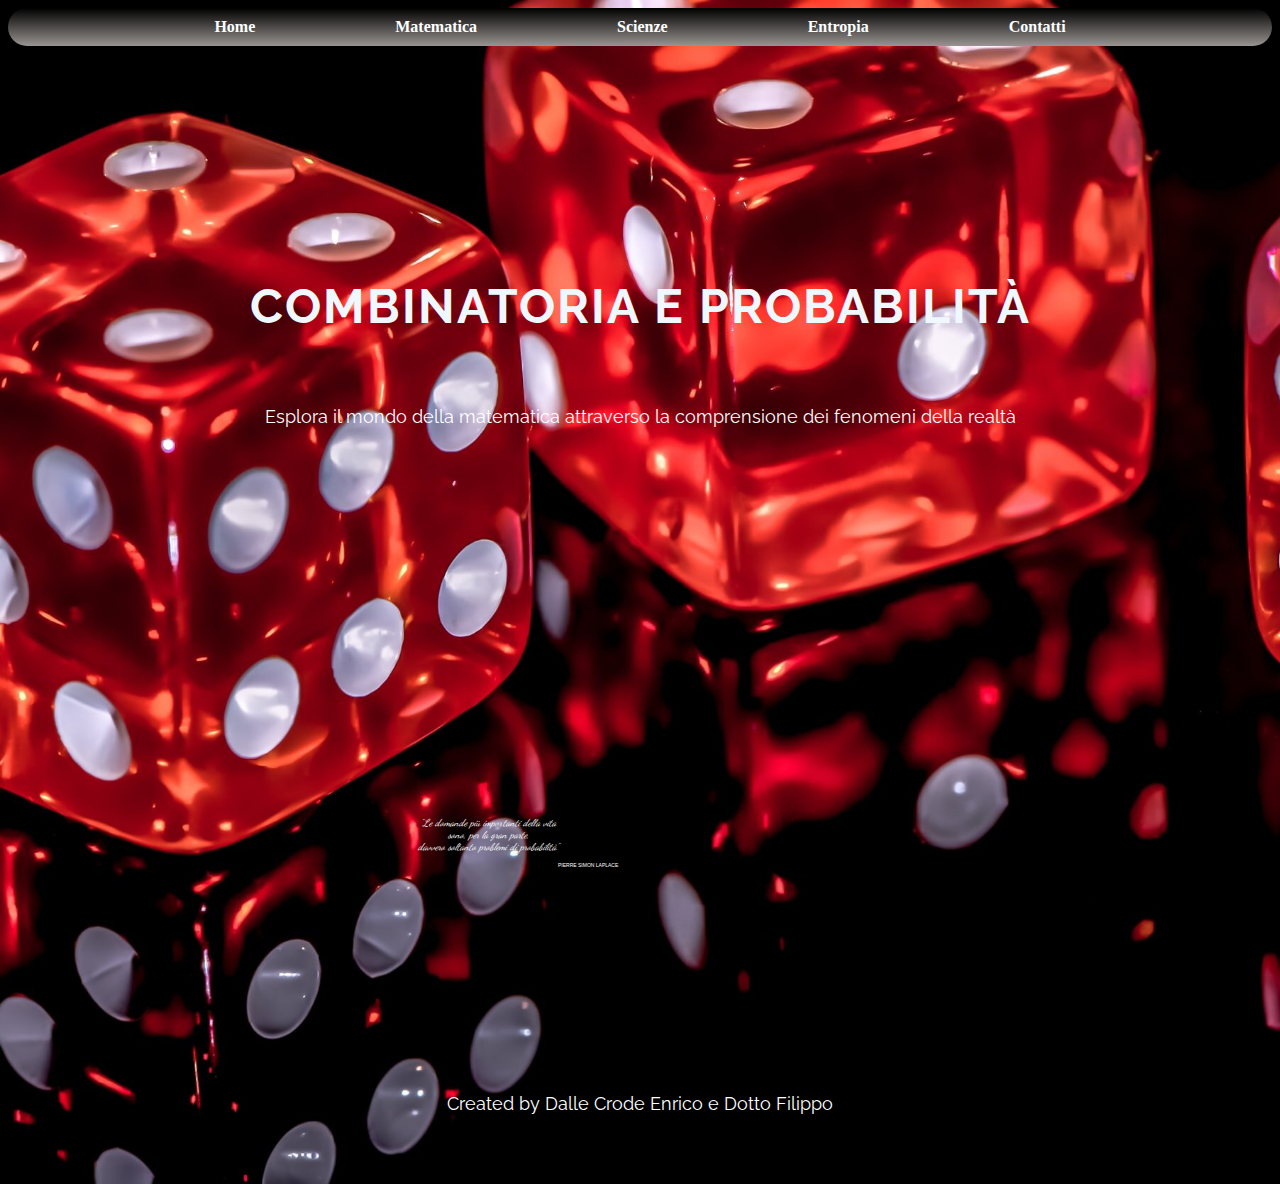
<file: index.html>
<!DOCTYPE html>
<html lang="it">
<head>
    <meta charset="UTF-8">
    <meta name="viewport" content="width=device-width, initial-scale=1.0">
    <title>Combinatoria e probabilità</title>
    <link rel="stylesheet" href="style.css">
    <link rel="preconnect" href="https://fonts.googleapis.com">
    <link rel="preconnect" href="https://fonts.gstatic.com" crossorigin>
    <link href="https://fonts.googleapis.com/css2?family=Raleway&display=swap" rel="stylesheet"> <!--Importo alcuni font dal sito dedicato di gooogle-->
    <link href="https://fonts.googleapis.com/css2?family=Raleway:wght@200&display=swap" rel="stylesheet">
    <link href="https://fonts.googleapis.com/css2?family=Dancing+Script&family=Raleway:wght@200&display=swap" rel="stylesheet">

</head>
<body>
    <nav>
        <ul>
            <li><a href="index.html">Home</a></li>
            <li><a href="gioco delle rane + probabilità/rane.html">Matematica</a></li>
            <li><a href="#">Scienze</a></li>
            <li><a href="palline entropia/entropia.html">Entropia</a></li>
            <li><a href="pagina contatti/contatti.html">Contatti</a></li>
        </ul>
    </nav>
  <h1 id="title">Combinatoria e Probabilità</h1>
  <p class="subtitle">Esplora il mondo della matematica attraverso la comprensione dei fenomeni della realtà</p>
    
<div class="citazione">
    <p id="quote">
        “Le domande più importanti della vita <br>sono, per la gran parte,<br> davvero soltanto problemi di probabilità.”                                                                                      
    </p>
    <p id="quote2">
        PIERRE SIMON LAPLACE
    </p>
</div>

    <footer>
        <p class="subtitle" id="footer">Created by Dalle Crode Enrico e Dotto Filippo</p>
    </footer>
    <script src="scriptprin.js"></script>
</body>
</html>
</file>
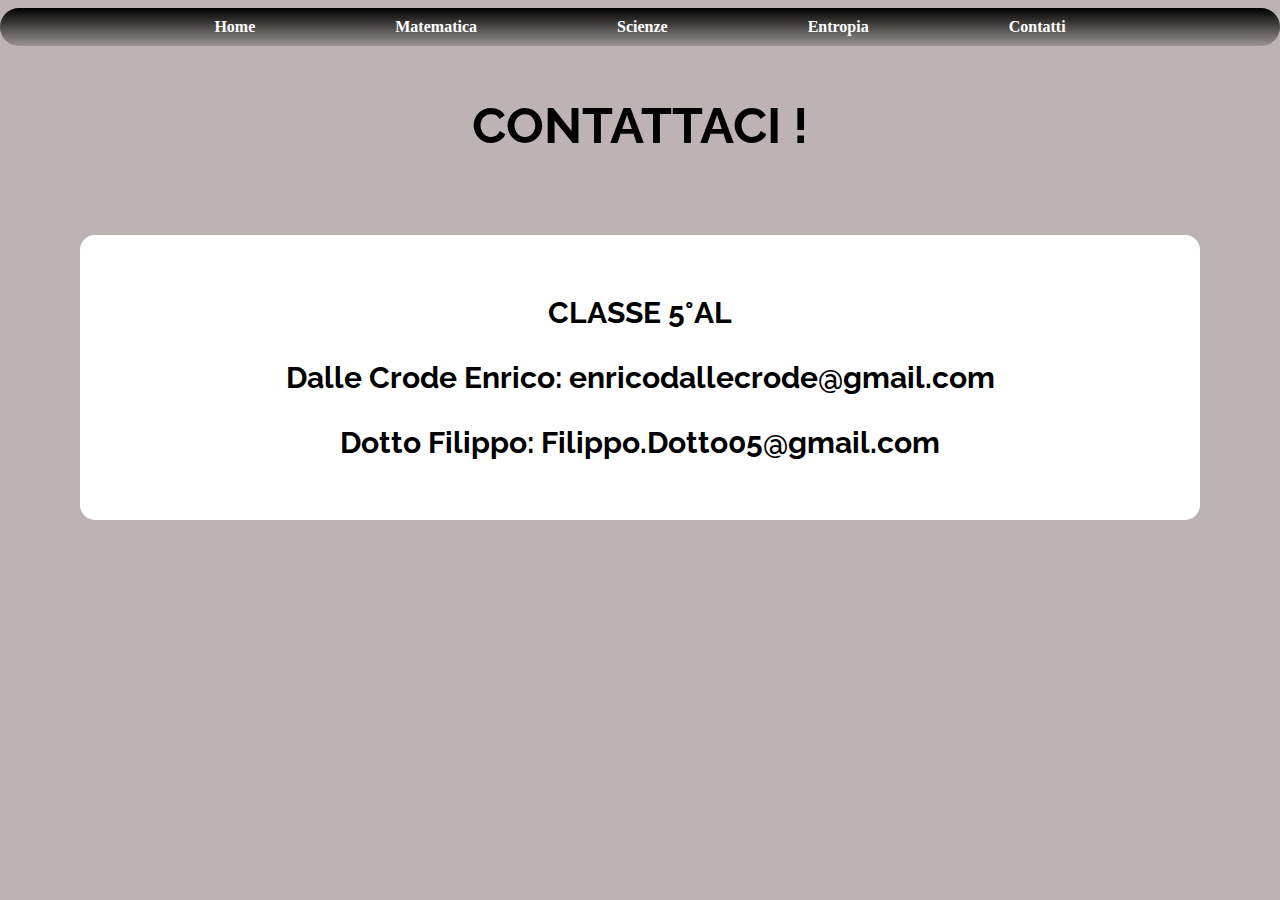
<file: pagina contatti/contatti.html>
<!DOCTYPE html>
<html lang="es">
<head>
    <meta charset="UTF-8">
    <meta name="viewport" content="width=device-width, initial-scale=1.0">
    <link rel="stylesheet" href="style.css">

    <link rel="preconnect" href="https://fonts.googleapis.com">
    <link rel="preconnect" href="https://fonts.gstatic.com" crossorigin>
    <link href="https://fonts.googleapis.com/css2?family=Raleway:wght@200&display=swap" rel="stylesheet">
    <title>Contatti</title>
</head>
<body>
    <nav>
        <ul>
            <li><a href="../index.html">Home</a></li>
            <li><a href="../gioco delle rane + probabilità/rane.html">Matematica</a></li>
            <li><a href="#">Scienze</a></li>
            <li><a href="../palline entropia/entropia.html">Entropia</a></li>
            <li><a href="contatti.html">Contatti</a></li>
        </ul>
    </nav>

    <p id="titolo">CONTATTACI ! </p>
    <div id="cont">
        <p class="nomi">CLASSE 5°AL</p>
        <p class="nomi">Dalle Crode Enrico: enricodallecrode@gmail.com</p>
        <p class="nomi">Dotto Filippo: Filippo.Dotto05@gmail.com</p>
    </div>
</body>
</html>
</file>
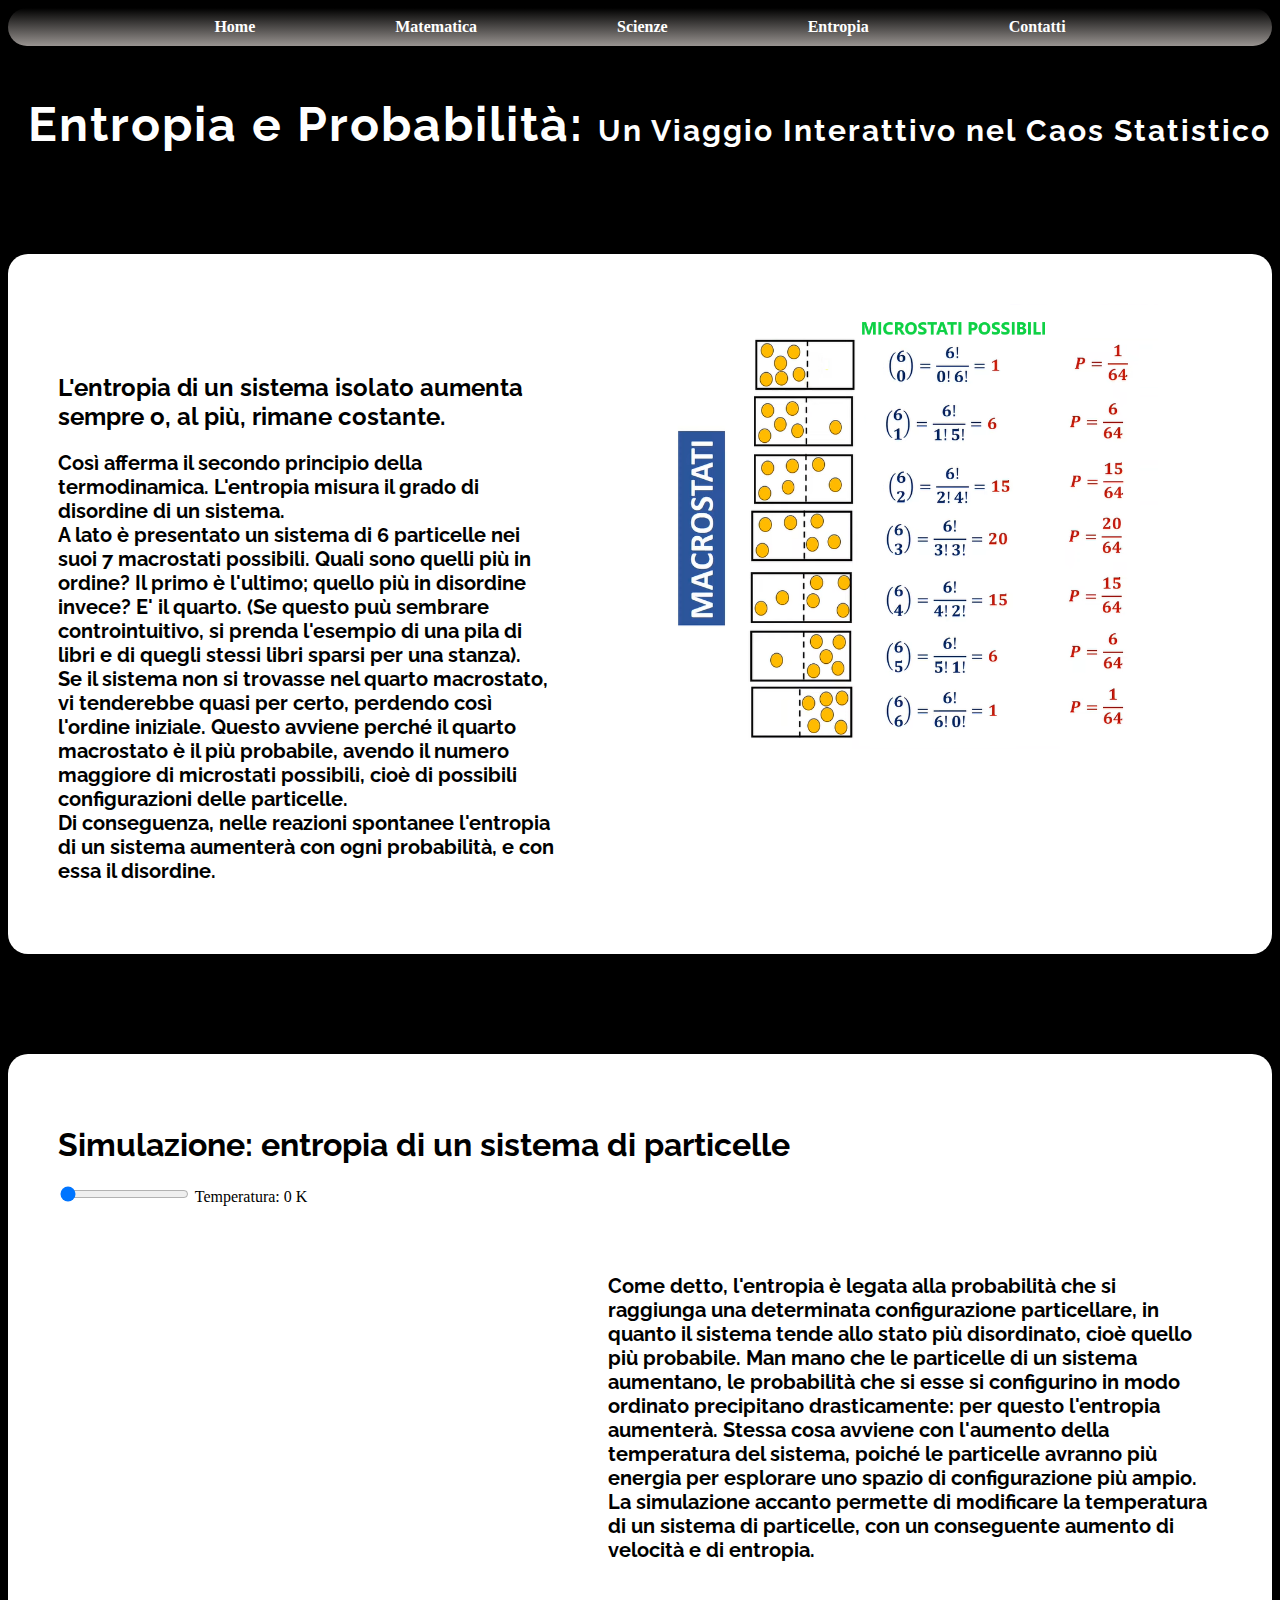
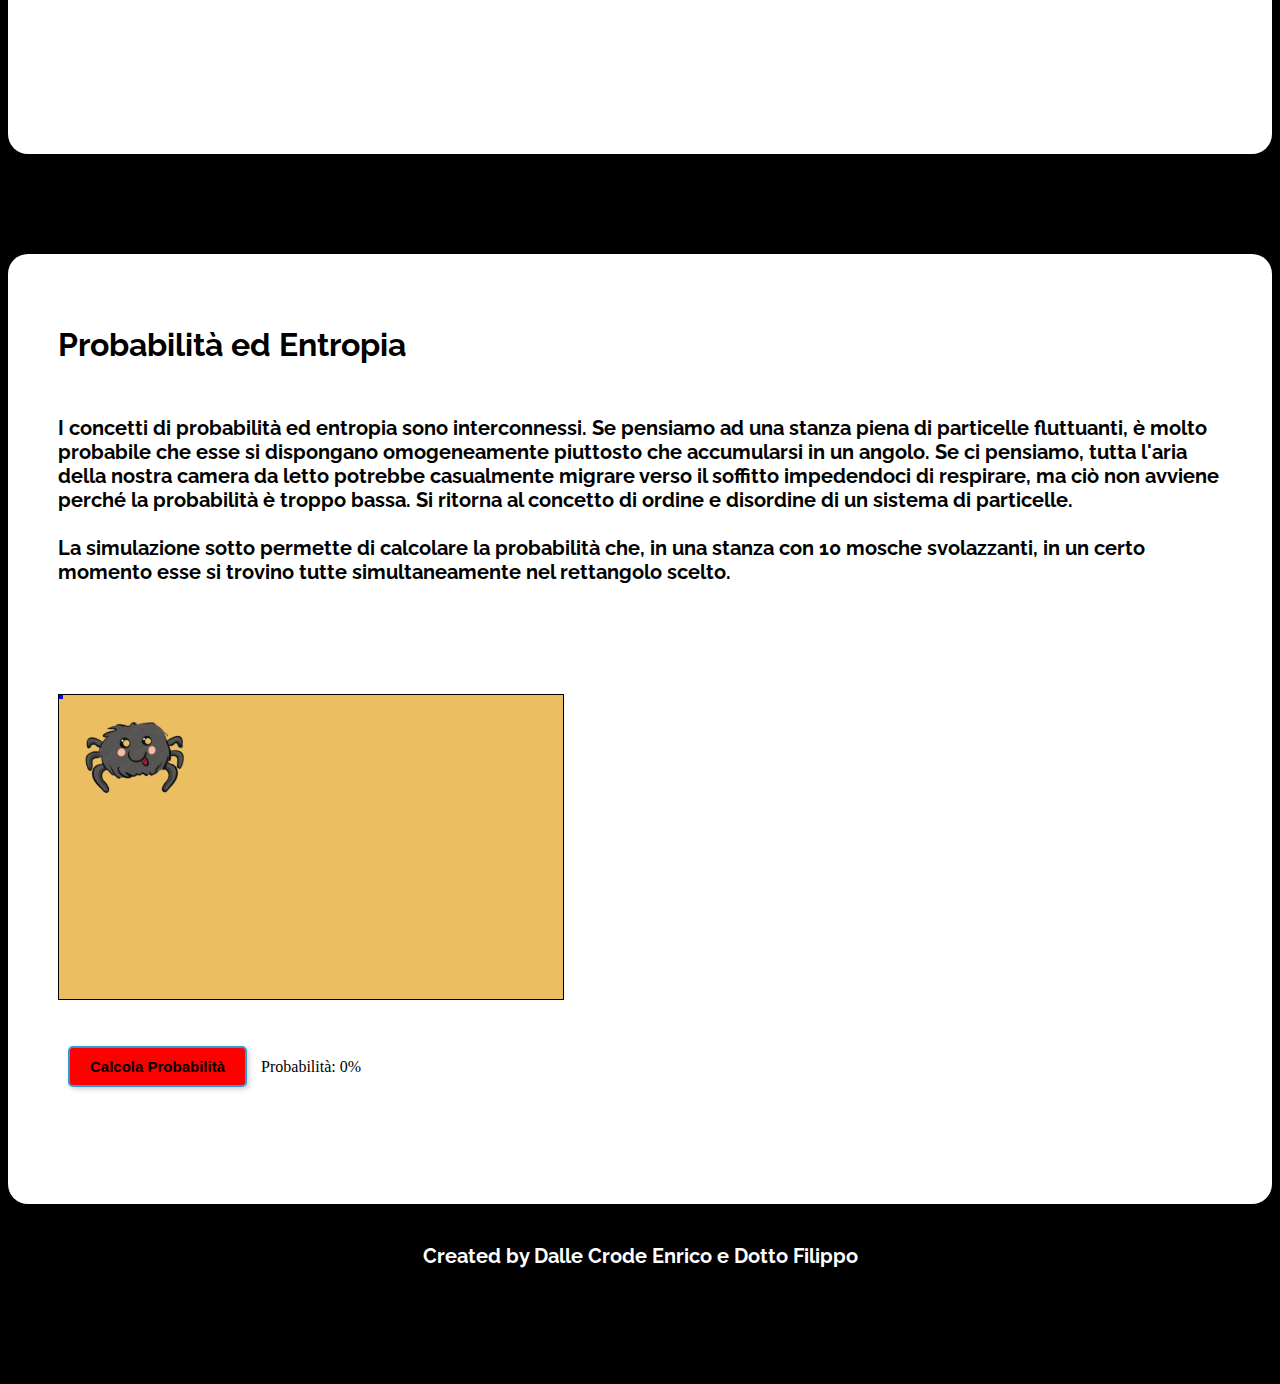
<file: palline entropia/entropia.html>
<!DOCTYPE html>
<html lang="it">
<head>
    <meta charset="UTF-8">
    <meta name="viewport" content="width=device-width, initial-scale=1.0">
    <link rel="stylesheet" href="stile.css">
    <link rel="preconnect" href="https://fonts.googleapis.com">
    <link rel="preconnect" href="https://fonts.gstatic.com" crossorigin>
    <link href="https://fonts.googleapis.com/css2?family=Raleway:wght@200&display=swap" rel="stylesheet">
    <title>Simulazione di Boltzmann</title>
    
    <script src="https://pixijs.download/release/pixi.js"></script>

</head>
<body>
    <nav>
        <ul>
            <li><a href="../index.html">Home</a></li>
            <li><a href="../gioco delle rane + probabilità/rane.html">Matematica</a></li>
            <li><a href="#">Scienze</a></li>
            <li><a href="entropia.html">Entropia</a></li>
            <li><a href="../pagina contatti/contatti.html">Contatti</a></li>
        </ul>
    </nav>
    <h1 id="titolo">Entropia e Probabilità: <p id="subtitle">Un Viaggio Interattivo nel Caos Statistico</p></h1>

  <div class="primapt" id="primo" >
    
    <img id="img_macrostati" src="spiegazione_entr_ordine.png">
    
    <h2>L'entropia di un sistema isolato aumenta sempre o, al più, rimane costante.</h2>
    
    <p id="descr1">
        
        Così afferma il secondo principio della termodinamica. L'entropia misura il grado di disordine di un sistema. <br>
        A lato è presentato un sistema di 6 particelle nei suoi 7 macrostati possibili. Quali sono quelli più in ordine? Il primo è l'ultimo;
        quello più in disordine invece? E' il quarto. (Se questo puù sembrare controintuitivo, si prenda l'esempio di una pila di libri
        e di quegli stessi libri sparsi per una stanza). <br>
        Se il sistema non si trovasse nel quarto macrostato, vi tenderebbe quasi per certo, perdendo così l'ordine
        iniziale. Questo avviene perché il quarto macrostato è il più probabile, avendo il numero maggiore di microstati possibili, cioè di
        possibili configurazioni delle particelle.<br>
        Di conseguenza, nelle reazioni spontanee l'entropia di un sistema aumenterà con ogni probabilità, e con essa il disordine.
        
    </p>

</div>
  
    <div class="primapt"id="secondo">
        <h1>Simulazione: entropia di un sistema di particelle</h1>

        <p id="descr2">
            Come detto, l'entropia è legata alla probabilità che si raggiunga una determinata configurazione particellare, in quanto il sistema tende
            allo stato più disordinato, cioè quello più probabile.
            Man mano che le particelle di un sistema aumentano, le probabilità che si esse si configurino in modo ordinato precipitano drasticamente:
            per questo l'entropia aumenterà. Stessa cosa avviene con l'aumento della temperatura del sistema, poiché le particelle avranno più 
            energia per esplorare uno spazio di configurazione più ampio. La simulazione accanto permette di modificare la temperatura di un 
            sistema di particelle, con un conseguente aumento di velocità e di entropia.
    
        </p>
    
        <div id="particles-container"></div>
        <input type="range" id="speedSlider" min="0" max="200" step="1" value="0">
        <span id="speedLabel">Temperatura: 0 K</span> 
        &nbsp;&nbsp;&nbsp;&nbsp;&nbsp;&nbsp;&nbsp;&nbsp;&nbsp;&nbsp;&nbsp;&nbsp;   
        <br>
        
    
    
    </div>

    <div class="primapt" id="terzo" >
    
      
      <h1>Probabilità ed Entropia</h1>

      <img id="ragno" src="ragno.png"oncontextmenu="return false;">
      
      <p id="descr3">
          
          I concetti di probabilità ed entropia sono interconnessi. Se pensiamo ad una stanza piena di particelle fluttuanti, è molto
          probabile che esse si dispongano omogeneamente piuttosto che accumularsi in un angolo. Se ci pensiamo, tutta l'aria della 
          nostra camera da letto potrebbe casualmente migrare verso il soffitto impedendoci di respirare, ma ciò non avviene perché la 
          probabilità è troppo bassa. Si ritorna al concetto di ordine e disordine di un sistema di particelle.
          <br><br>
          La simulazione sotto permette di calcolare la probabilità che, in una stanza con 10 mosche svolazzanti, in un certo momento esse
          si trovino tutte simultaneamente nel rettangolo scelto.
          
          
      </p>
  
      <div id="container2">
        <div id="rectangle"></div>
    </div>
      <br><br>
    <button id="btProb" onclick="calcolaProb()">Calcola Probabilità</button>
    
    Probabilità: <span id="prob">0%</span>

    





  </div>



  <footer>
    <p class="subtitle" id="footer">Created by Dalle Crode Enrico e Dotto Filippo</p>
</footer>



</body>


-------------------------------------------------------------
-------------------------------------------------------------






  <script>
    const app = new PIXI.Application({ width: 500, height: 300 });
    document.getElementById("particles-container").appendChild(app.view);

    const particleCount = 100;
    const particles = [];

    for (let i = 0; i < particleCount; i++) {
      const particle = new PIXI.Graphics();

      const color = Math.random() * 0xFFFFFF;
      particle.beginFill(color);

      particle.drawCircle(0, 0, 5);
      particle.endFill();
      particle.x = Math.random() * app.screen.width;
      particle.y = Math.random() * app.screen.height;
      particle.vx = Math.random() * 2 - 1;
      particle.vy = Math.random() * 2 - 1;
      app.stage.addChild(particle);
      particles.push(particle);
    }

    const speedSlider = document.getElementById("speedSlider");
    const speedLabel = document.getElementById("speedLabel");

    speedSlider.addEventListener("input", () => {
      const speed = (parseFloat(speedSlider.value))/40;
      speedLabel.textContent = `Temperatura: ${speedSlider.value} K`;
    
      for (const particle of particles) {
        particle.vx = (Math.random() * 2 - 1) * speed;
        particle.vy = (Math.random() * 2 - 1) * speed;
      }
    });

    app.ticker.add(() => {
      for (const particle of particles) {
        particle.x += particle.vx;
        particle.y += particle.vy;

        if (particle.x > app.screen.width) {
          particle.x = 0;
        }
        if (particle.x < 0) {
          particle.x = app.screen.width;
        }
        if (particle.y > app.screen.height) {
          particle.y = 0;
        }
        if (particle.y < 0) {
          particle.y = app.screen.height;
        }
      }
    });








      const container2 = document.getElementById("container2");
      const rectangle = document.getElementById("rectangle");
      const probElement = document.getElementById("prob");
      let isDrawing = false;
      let startX, startY, endX, endY;

      container2.addEventListener("mousedown", (e) => {
          isDrawing = true;
          startX = e.clientX - container2.getBoundingClientRect().left;
          startY = e.clientY - container2.getBoundingClientRect().top;
      });

      container2.addEventListener("mousemove", (e) => {
          if (!isDrawing) return;
          endX = e.clientX - container2.getBoundingClientRect().left;
          endY = e.clientY - container2.getBoundingClientRect().top;

          rectangle.style.left = Math.min(startX, endX) + "px";
          rectangle.style.top = Math.min(startY, endY) + "px";
          rectangle.style.width = Math.abs(endX - startX) + "px";
          rectangle.style.height = Math.abs(endY - startY) + "px";
      });

      container2.addEventListener("mouseup", () => {
          isDrawing = false;
      });

      function calcolaProb() {
          const width = parseFloat(rectangle.style.width);
          const height = parseFloat(rectangle.style.height);
          const area = isNaN(width) || isNaN(height) ? 0 : width * height;

          var prob=Math.pow(area/150000, 10);
          if(prob>1){
            prob=1;
          }

          probElement.innerText = prob*100 + "%";
      }


      const app2 = new PIXI.Application({ width: 504, height: 304 });
      
    container2.appendChild(app2.view);
container2.tint = 0x808080;
    const particleCount2 = 10;
    const particles2 = [];

    for (let i = 0; i < particleCount2; i++) {
      const particle2 = new PIXI.Graphics();

      const color2 = 0x808080;
      particle2.beginFill(color2);

      particle2.drawCircle(0, 0, 5);
      particle2.endFill();
      particle2.x = Math.random() * app2.screen.width;
      particle2.y = Math.random() * app2.screen.height;
      particle2.vx = Math.random() * 2 - 1;
      particle2.vy = Math.random() * 2 - 1;
      app2.stage.addChild(particle2);
      particles2.push(particle2);
    }


    
      

    app2.ticker.add(() => {
      for (const particle2 of particles2) {
        particle2.x += particle2.vx;
        particle2.y += particle2.vy;

        if (particle2.x > app2.screen.width) {
          particle2.x = 0;
        }
        if (particle2.x < 0) {
          particle2.x = app2.screen.width;
        }
        if (particle2.y > app2.screen.height) {
          particle2.y = 0;
        }
        if (particle2.y < 0) {
          particle2.y = app2.screen.height;
        }
      }
    });

  </script>

</html>
</file>
<file: style.css>
body{
    
    background-image: url('sfondo.jpg');
    background-size: cover; /* Opzionale: scala l'immagine per coprire tutto l'elemento */
    background-repeat: no-repeat; /* Opzionale: evita la ripetizione dell'immagine */
    /* Altre proprietà di stile, come altezza e larghezza, possono essere impostate qui */
   z-index: 1;
}

/*body::before {
    content: "";
    background-color: rgba(0, 0, 0, 0.3); /* Colore di sfondo semitrasparente 
    position: absolute;
    top: 0;
    left: 0;
    width: 100%;
    height: 100%;
    transition: all 1s cubic-bezier(.215,.61,.355,1);
}
*/
#title {
    position: relative;
    z-index: 2; /* Posiziona il contenuto sopra l'overlay */
    text-align: center;
    padding: 20px;
    font-family: 'Raleway', sans-serif;
}

#title {
    font-size: 48px;
    color: #333;
    text-transform: uppercase;
    letter-spacing: 2px;
    transition: color 0.3s ease-in-out;

}

#title:hover {
    /*color: rgb(179, 171, 171);*/
}

nav {
    background: linear-gradient( #000000, #999491);
    padding: 10px;
    z-index: 2; 
    border-radius: 20px;
}

ul {
    list-style-type: none;
    margin: 0;
    padding: 0;
    display: flex;
    justify-content: center;
    
}

li {
    
    margin: 0 20px;
    position: relative;
    padding-left: 50px;
    padding-right: 50px;
}

a {
    text-decoration: none;
    color: #fff;
    font-weight: bold;
    transition: color 0.3s ease-in-out;
}

a:hover {
    color: rgb(230, 39, 39);
}

/* Effetto sottolineatura al passaggio del mouse */
li::after {
    content: "";
    position: absolute;
    bottom: -5px;
    left: 0;
    right: 0;
    height: 2px;
    background-color: rgb(230, 39, 39);
    transform: scaleX(0);
    transform-origin: center;
    transition: transform 0.3s ease-in-out;
}

li:hover::after {
    transform: scaleX(1);
}
    
#title{
    font-weight: bold;
    padding-top: 200px;
    text-align: center;
    color: aliceblue;
    display: flex;
    justify-content: center;
    align-items: center;
}
.subtitle{ 
    color: white;
    text-align: center;
    font-size: 18px;
    position: relative;
    z-index: 2;  /* Posiziona il contenuto sopra l'overlay */    padding: 20px;
    font-family: 'Raleway', sans-serif;
    margin-bottom: 350px;

}

#quote{
    font-style: italic;
    color: white;
    position: relative;
    z-index: 2; /* Posiziona il contenuto sopra l'overlay */
    text-align: center;
    padding: 10px;
    font-family: 'Dancing Script', cursive;
    font-size: 10px;
    padding-right: 0px;
    transition: all 2s cubic-bezier(.215,.61,.355,1);
   
    
}
div{
    position: relative;
    margin-bottom: 200px;
    width: fit-content;
    text-align: center;
    display: flex;
    justify-content: center;
    transition: all 2s cubic-bezier(.215,.61,.355,1);
    margin-left: 400px;
    z-index: 2; 

}
#quote2{
    color: white;
    font-family: 'Lucida Sans', 'Lucida Sans Regular', 'Lucida Grande', 'Lucida Sans Unicode', Geneva, Verdana, sans-serif;
    font-size: 5px;
    padding-top: 60px;
    padding-right: 10px;
    z-index: 2; 
}

.citazione{
    padding: 0px;
    z-index: 2; 
}
.scrolled div{
    background-color:white;
    transition: all 1s cubic-bezier(.215,.61,.355,1);
    opacity: 0.7;
    border-radius: 10%;
}
.scrolled #quote{
    font-size: 35px;
    color: black;
    transition: all 2s cubic-bezier(.215,.61,.355,1); /*Rende il cambiamento di valori graduale dando l'effetto animazione*/
  
}
.scrolled #quote2{
    color: black;
    font-size: 10px;
    transition: all 2s cubic-bezier(.215,.61,.355,1);
    padding-top: 168px;
  
}

#footer{
    margin-bottom:50px; 
    z-index: 2; 
    
      
}
</file>
<file: pagina contatti/style.css>
body {
    font-weight: bold;
    margin: 0;
    padding: 0;rgb(214, 208, 208);
    background-color:rgb(189, 179, 179);
    text-align: center;
}

nav {
    z-index: 1;
    background: linear-gradient( #000000, #999491);
    padding: 10px;
    z-index: 2; 
    border-radius: 20px;
    margin-top: 8px;
}

ul {
    list-style-type: none;
    margin: 0;
    padding: 0;
    display: flex;
    justify-content: center;
    
}

li {
    
    margin: 0 20px;
    position: relative;
    padding-left: 50px;
    padding-right: 50px;
}

a {
    text-decoration: none;
    color: #fff;
    font-weight: bold;
    transition: color 0.3s ease-in-out;
}

a:hover {
    color: rgb(230, 39, 39);
}

/* Effetto sottolineatura al passaggio del mouse */
li::after {
    content: "";
    position: absolute;
    bottom: -5px;
    left: 0;
    right: 0;
    height: 2px;
    background-color: rgb(230, 39, 39);
    transform: scaleX(0);
    transform-origin: center;
    transition: transform 0.3s ease-in-out;
}

li:hover::after {
    transform: scaleX(1);
}
#titolo{
    font-family: 'Raleway', sans-serif;
    font-size: 50px;
}
#cont{
    font-family: 'Raleway', sans-serif;
    padding: 30px;
    margin: 80px;
    background-color: white;
    border-radius: 15px;
}
.nomi{
    font-family: 'Raleway', sans-serif;
    font-size: 30px;
}
</file>
<file: palline entropia/stile.css>
body {
    background-color: black;
}
.primapt{
    position: relative;
    top:70px;
    background-color: white;
    border-radius: 20px;
    padding: 50px;
    height: 600px;
}

nav {
    z-index: 1;
    background: linear-gradient( #000000, #999491);
    padding: 10px;
    z-index: 2; 
    border-radius: 20px;
}

ul {
    list-style-type: none;
    margin: 0;
    padding: 0;
    display: flex;
    justify-content: center;
    
}

li {
    
    margin: 0 20px;
    position: relative;
    padding-left: 50px;
    padding-right: 50px;
}

a {
    text-decoration: none;
    color: #fff;
    font-weight: bold;
    transition: color 0.3s ease-in-out;
}

a:hover {
    color: rgb(230, 39, 39);
}

/* Effetto sottolineatura al passaggio del mouse */
li::after {
    content: "";
    position: absolute;
    bottom: -5px;
    left: 0;
    right: 0;
    height: 2px;
    background-color: rgb(230, 39, 39);
    transform: scaleX(0);
    transform-origin: center;
    transition: transform 0.3s ease-in-out;
}

li:hover::after {
    transform: scaleX(1);
}
#subtitle{ 
    display: inline;
    color: white;
    font-size: 30px;
    z-index: 2;  /* Posiziona il contenuto sopra l'overlay */
    font-family: 'Raleway', sans-serif;

}

footer{
    padding: 40px;

}
#footer{
    margin-bottom:50px; 
    font-weight: bold;
    z-index: 2;   
    text-shadow: #131211;
}
#titolo {
    margin-left: 20px;
    margin-top: 50px;
    z-index:1; /* Posiziona il contenuto sopra l'overlay */
    font-family: 'Raleway', sans-serif;
    font-size: 48px;
    color:white;
    letter-spacing: 2px;
    font-weight: bold;
}
/* ... (il resto del tuo CSS rimane invariato) */


/* PROVA RIGUARDO ALLA SIMULAZIONE*/


#img_macrostati{
    width: 500px;
    position: relative;
    left: 600px;
}
h2{
    font-family: 'Raleway', sans-serif;
    font-weight: bold;
    width: 500px;
    position: relative;
    bottom: 400px;
   
}
#descr1{
    font-family: 'Raleway', sans-serif;
    font-weight: bold;
    width: 500px;
    position: relative;
    bottom: 400px;
    font-size: 20px;
}
#descr2{
    font-family: 'Raleway', sans-serif;
    font-weight: bold;
    width: 600px;
    position: absolute;
    left: 600px;
    top: 200px;
    font-size: 20px;
 
}
#descr3{
    font-family: 'Raleway', sans-serif;
    font-weight: bold;
    font-size: 20px;
    position: relative;
    bottom: 90px;
}

#secondo, #terzo{
    margin-top: 100px;
}
#terzo{
    padding-bottom: 300px;
}

h2, h1{
    font-family: 'Raleway', sans-serif;
    font-weight: bold;
}
#primo{
}
.subtitle{ 
    padding-top: 50px;
    color: white;
    font-size: 20px;
    font-family: 'Raleway', sans-serif;
    font-weight: bold;
    text-align: center;

}



#container2 {
    width: 504px;
    height: 304px;
    border: 1px solid black;
    background-color: rgb(235, 191, 97);
    position: relative;
    
}

#rectangle {
    position: absolute;
    border: 2px solid blue;
}

#ragno{
z-index: 1;
    position: relative;
    left: 20px;
    top: 320px;
    pointer-events: none;
}

#btProb{
    background-color: red;
    border: 2px solid #3498db;
    border-radius: 5px;

    padding: 10px 20px;
    margin: 10px;

    box-shadow: 2px 2px 5px rgba(0, 0, 0, 0.2);

    font-size: 15px;
    font-family:Verdana, Geneva, Tahoma, sans-serif;
    font-weight: bold;
}
</file>
